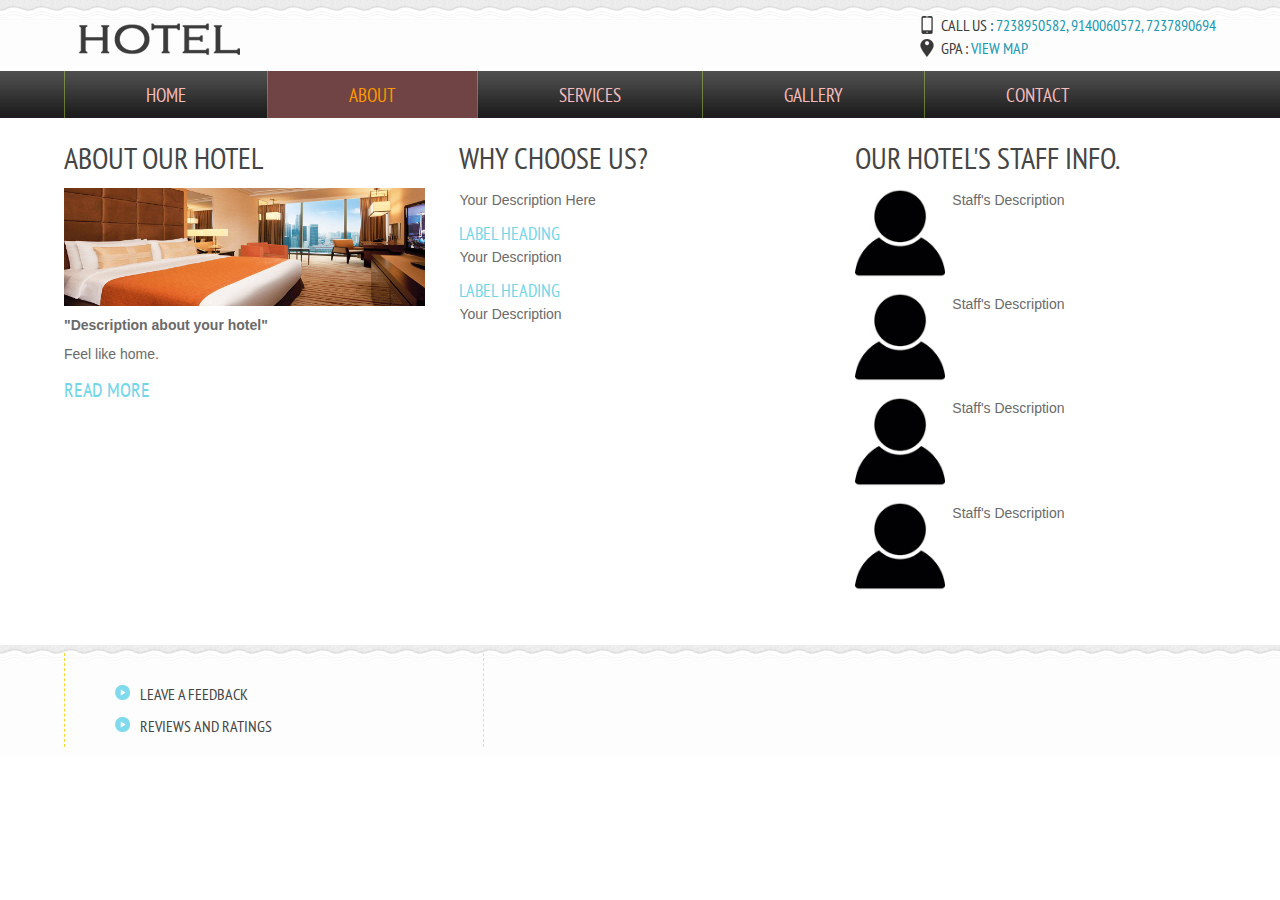
<file: Hotel booking/about.html>
<!DOCTYPE HTML>
<html>
	<head>
		<title> Hotel Website | About</title>
		<link href="css/style.css" rel="stylesheet" type="text/css"  media="all" />
		<link href='http://fonts.googleapis.com/css?family=PT+Sans+Narrow' rel='stylesheet' type='text/css'>
	</head>
	<body>
		<!---start-Wrap--->
			<!---start-header--->
			<div class="header">
				<div class="wrap">
					<div class="header-top">
						<div class="logo">
							<a href="index.html"><img src="images/logo2.png" title="logo" /></a>
						</div>
						<div class="contact-info">
							<p class="phone">Call us : <a href="#">7238950582, 9140060572, 7237890694</a></p>
							<p class="gpa">Gpa : <a href="#">View map</a></p>
						</div>
						<div class="clear"> </div>
					</div>
				</div>
				<div class="header-top-nav">
					<div class="wrap">
						<ul>
							<li><a href="index.html">Home</a></li>
							<li class="active"><a href="about.html">About</a></li>
							<li><a href="services.html">Services</a></li>
							<li><a href="gallery.html">Gallery</a></li>
							<li><a href="contact.html">Contact</a></li>
							<div class="clear"> </div>
						</ul>
					</div>
				</div>
			</div>
			<!---End-header--->
			<div class="clear"> </div>
			<!---start-content----->
			<div class="content">
				<div class="wrap">
				<!---start-about---->
				<div class="about">
				<div class="about-grids">
					<div class="about-grid">
						<h3>About Our Hotel</h3>
						<a href="#"><img src="images/slider1.jpg" title="about"></a>
						<span>"Description about your hotel"</span>
						<p> Feel like home.</p>
						<a class="button1" href="#">Read More</a>
					</div>
					<div class="about-grid center-grid1">
						<h3>WHY CHOOSE US?</h3>
						<p>Your Description Here</p>
						<label>Label Heading </label>
						<p>Your Description</p>
						<label>Label heading</label>
						<p>Your Description</p>
					</div>
					<div class="about-grid last-grid">
						<h3>Our Hotel's Staff Info.</h3>
						<div class="about-team">
							<div class="client">
								<div class="about-team-left">
									<a href="#"><img src="images/c1.jpg" title="client-name"></a>
								</div>
								<div class="about-team-right">
									<p> Staff's Description</p>
								</div>
								<div class="clear"> </div>
							</div>
							<div class="client">
								<div class="about-team-left">
									<a href="#"><img src="images/c2.jpg" title="client-name"></a>
								</div>
								<div class="about-team-right">
									<p>Staff's Description</p>
								</div>
								<div class="clear"> </div>
							</div>
							<div class="client">
								<div class="about-team-left">
									<a href="#"><img src="images/c1.jpg" title="client-name"></a>
								</div>
								<div class="about-team-right">
									<p>Staff's Description</p>
								</div>
								<div class="clear"> </div>
							</div>
							<div class="client">
								<div class="about-team-left">
									<a href="#"><img src="images/c2.jpg" title="client-name"></a>
								</div>
								<div class="about-team-right">
									<p>Staff's Description</p>
								</div>
								<div class="clear"> </div>
							</div>
						</div>
					</div>
					<div class="clear"> </div>
				</div>
			</div>
			</div>
				<!---End-about---->
				<div class="clear"> </div>
				<div class="boxs">
				<div class="wrap">
				<div class="box">
			
				</div>
				<div class="box center-box">
					<ul>
						<li><a href="#">Leave a Feedback</a></li>
						<li><a href="#">Reviews and Ratings</a></li>
						
					</ul>
				</div>
				<div class="box">
					
				</div>
				<div class="clear"> </div>
			</div>
			<!---start-box---->
		</div>

			</div>
			<!---End-content----->
		</div>
		<!---End-Wrap--->
	</body>
</html>
</file>
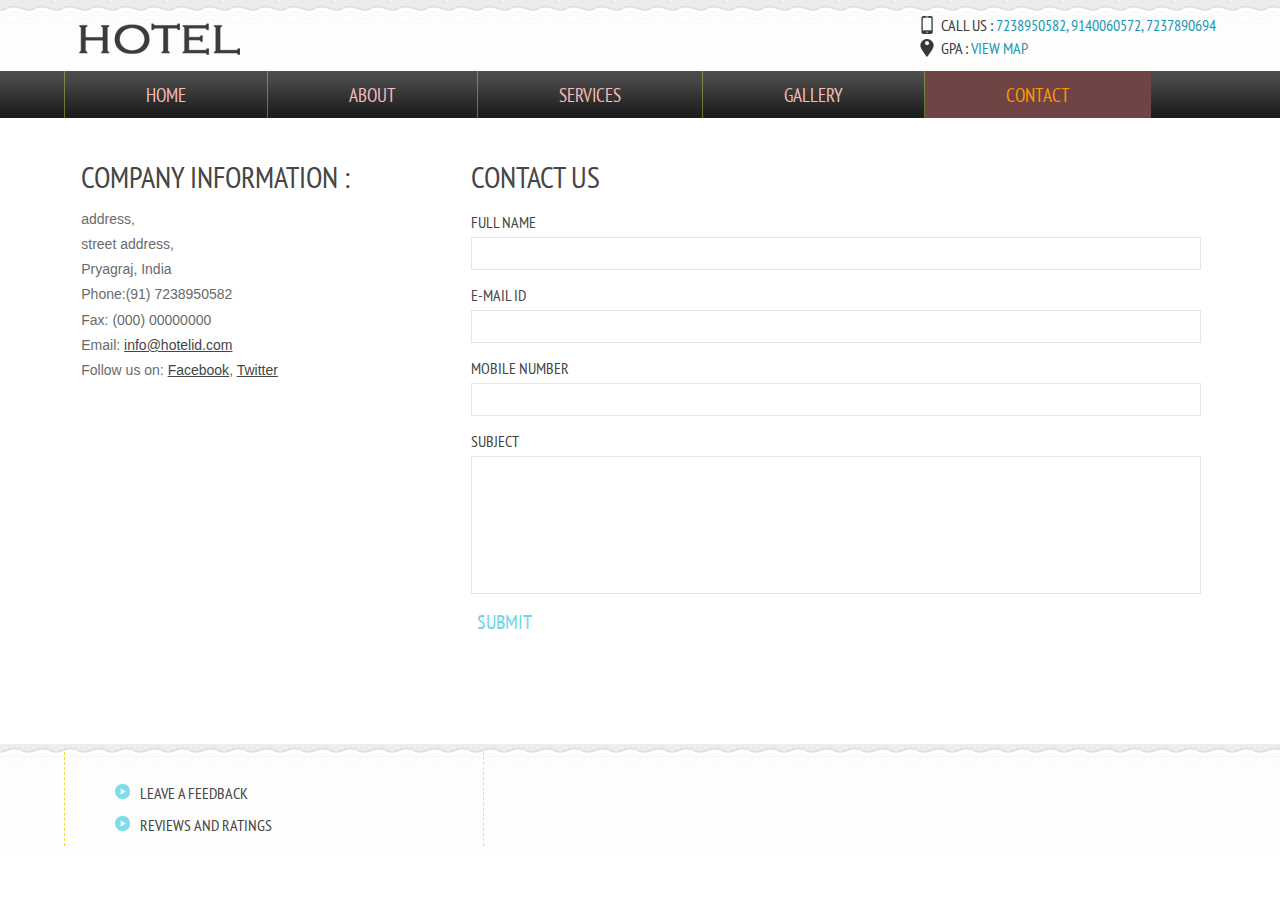
<file: Hotel booking/contact.html>
<!DOCTYPE HTML>
<html>
	<head>
		<title>Hotel Website | Gallery </title>
		<link href="css/style.css" rel="stylesheet" type="text/css"  media="all" />
		<link href='http://fonts.googleapis.com/css?family=PT+Sans+Narrow' rel='stylesheet' type='text/css'>
	</head>
	<body>
		<!---start-Wrap--->
			<!---start-header--->
			<div class="header">
				<div class="wrap">
					<div class="header-top">
						<div class="logo">
							<a href="index.html"><img src="images/logo2.png" title="logo" /></a>
						</div>
						<div class="contact-info">
							<p class="phone">Call us : <a href="#">7238950582, 9140060572, 7237890694</a></p>
							<p class="gpa">Gpa : <a href="#">View map</a></p>
			
						</div>
						<div class="clear"> </div>
					</div>
				</div>
				<div class="header-top-nav">
					<div class="wrap">
						<ul>
							<li><a href="index.html">Home</a></li>
							<li><a href="about.html">About</a></li>
							<li><a href="services.html">Services</a></li>
							<li><a href="gallery.html">Gallery</a></li>
							<li class="active"><a href="contact.html">Contact</a></li>
							<div class="clear"> </div>
						</ul>
					</div>
				</div>
			</div>
			<!---End-header--->
			<div class="clear"> </div>
			<!---start-content----->
			<div class="content">
				<div class="wrap">
					<!-------start-contatct------>
					<div class="contact">
				<div class="section group">				
				<div class="col span_1_of_3">
					<div class="contact_info">
			    	 	
      				</div>
      			<div class="company_address">
				     	<h3>Company Information :</h3>
						    	<p>address,</p>
						   		<p>street address,</p>
						   		<p>Pryagraj, India</p>
				   		<p>Phone:(91) 7238950582</p>
				   		<p>Fax: (000) 00000000</p>
				 	 	<p>Email: <span>info@hotelid.com</span></p>
				   		<p>Follow us on: <span>Facebook</span>, <span>Twitter</span></p>
				   </div>
				</div>				
				<div class="col span_2_of_3">
				  <div class="contact-form">
				  	<h3>Contact Us</h3>
					    <form method="post" action="contact-post.html">
					    	<div>
						    	<span><label>FULL NAME</label></span>
						    	<span><input name="userName" type="text" class="textbox"></span>
						    </div>
						    <div>
						    	<span><label>E-MAIL ID</label></span>
						    	<span><input name="userEmail" type="text" class="textbox"></span>
						    </div>
						    <div>
						     	<span><label>MOBILE NUMBER</label></span>
						    	<span><input name="userPhone" type="text" class="textbox"></span>
						    </div>
						    <div>
						    	<span><label>SUBJECT</label></span>
						    	<span><textarea name="userMsg"> </textarea></span>
						    </div>
						   <div>
						   		<span><input type="submit" value="Submit"></span>
						  </div>
					    </form>

				    </div>
  				</div>				
			  </div>
			</div>
					<!-------start-contatct------>
				</div>
				<div class="clear"> </div>
				<div class="boxs">
				<div class="wrap">
				<div class="box">
				
				</div>
				<div class="box center-box">
					<ul>
						<li><a href="#">Leave a Feedback</a></li>
						<li><a href="#">Reviews and Ratings</a></li>

					</ul>
				</div>
				<div class="box">
					 
				</div>
				<div class="clear"> </div>
			</div>
			<!---start-box---->
		</div>
			</div>
			<!---End-content----->
		</div>
		<!---End-Wrap--->
	</body>
</html>
</file>
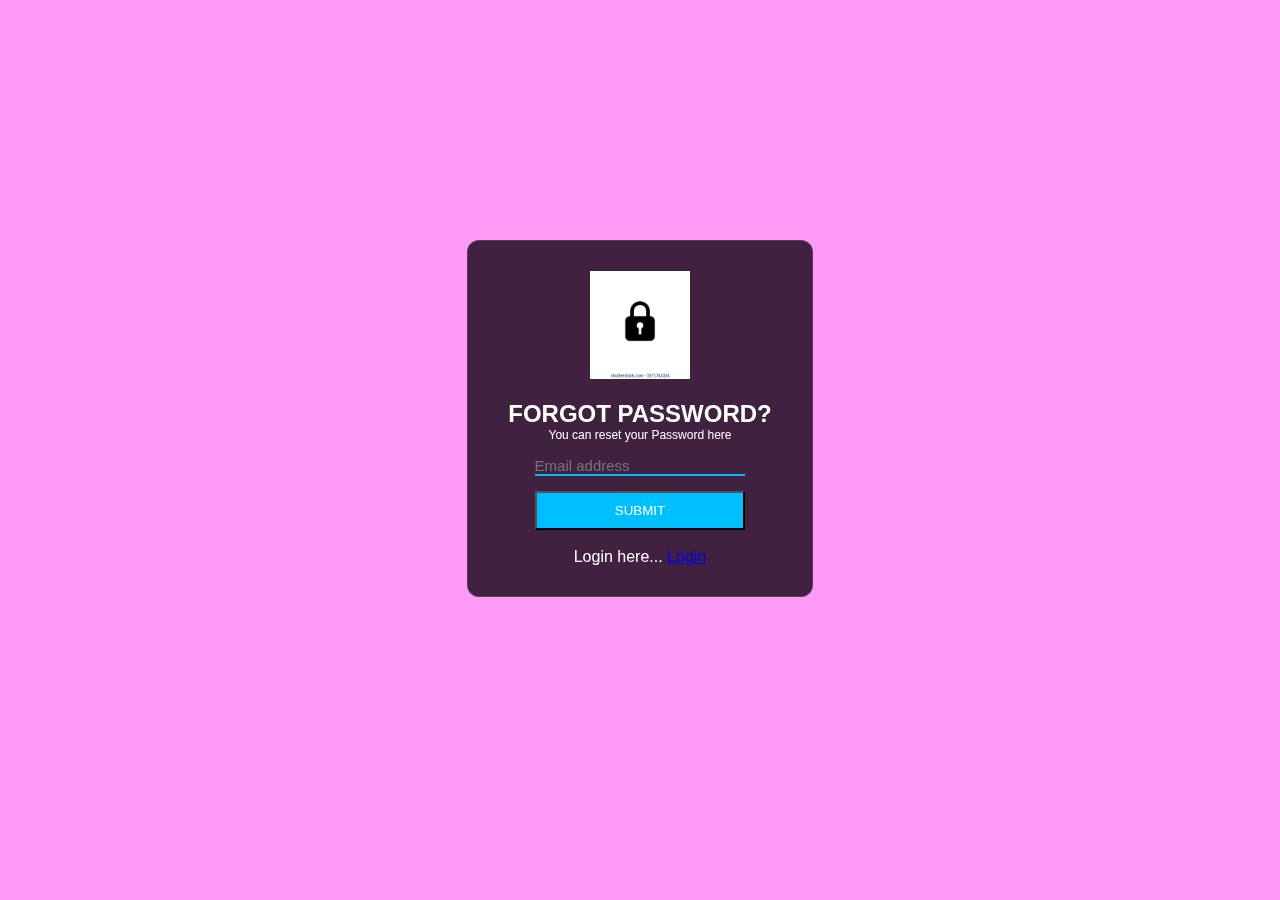
<file: Hotel booking/forget.html>
<!DOCTYPE html>
<html>
<head>
<title>CHANGE PASSWORD</title>

<script type="application/x-javascript"> addEventListener("load", function() { setTimeout(hideURLbar, 0); }, false); function hideURLbar(){ window.scrollTo(0,1); } </script>
<!-- Custom Theme files -->
<link href="css/forgot.css" rel="stylesheet" type="text/css" media="all" />
<!-- //Custom Theme files -->
<!-- web font -->
<link href="//fonts.googleapis.com/css?family=Roboto:300,300i,400,400i,700,700i" rel="stylesheet">
<!-- //web font -->
</head>
<body>
    <form action="forget.jsp" method="post">
    <div class="card">
        <p class="lock-icon"><i><img src="images/lock.jpg" style="width: 100px;"></i></p>
        <h2>Forgot Password?</h2>
        <p>You can reset your Password here</p>
        <input type="text" class="passInput" placeholder="Email address"  name="email">
        <button>submit</button><br>
        <span>Login here...</here> <a href="login.html" class="link signup-link">Login</a></span>
        
    </div>
    </form>
	<!-- //main -->
</body>
</html>
</file>
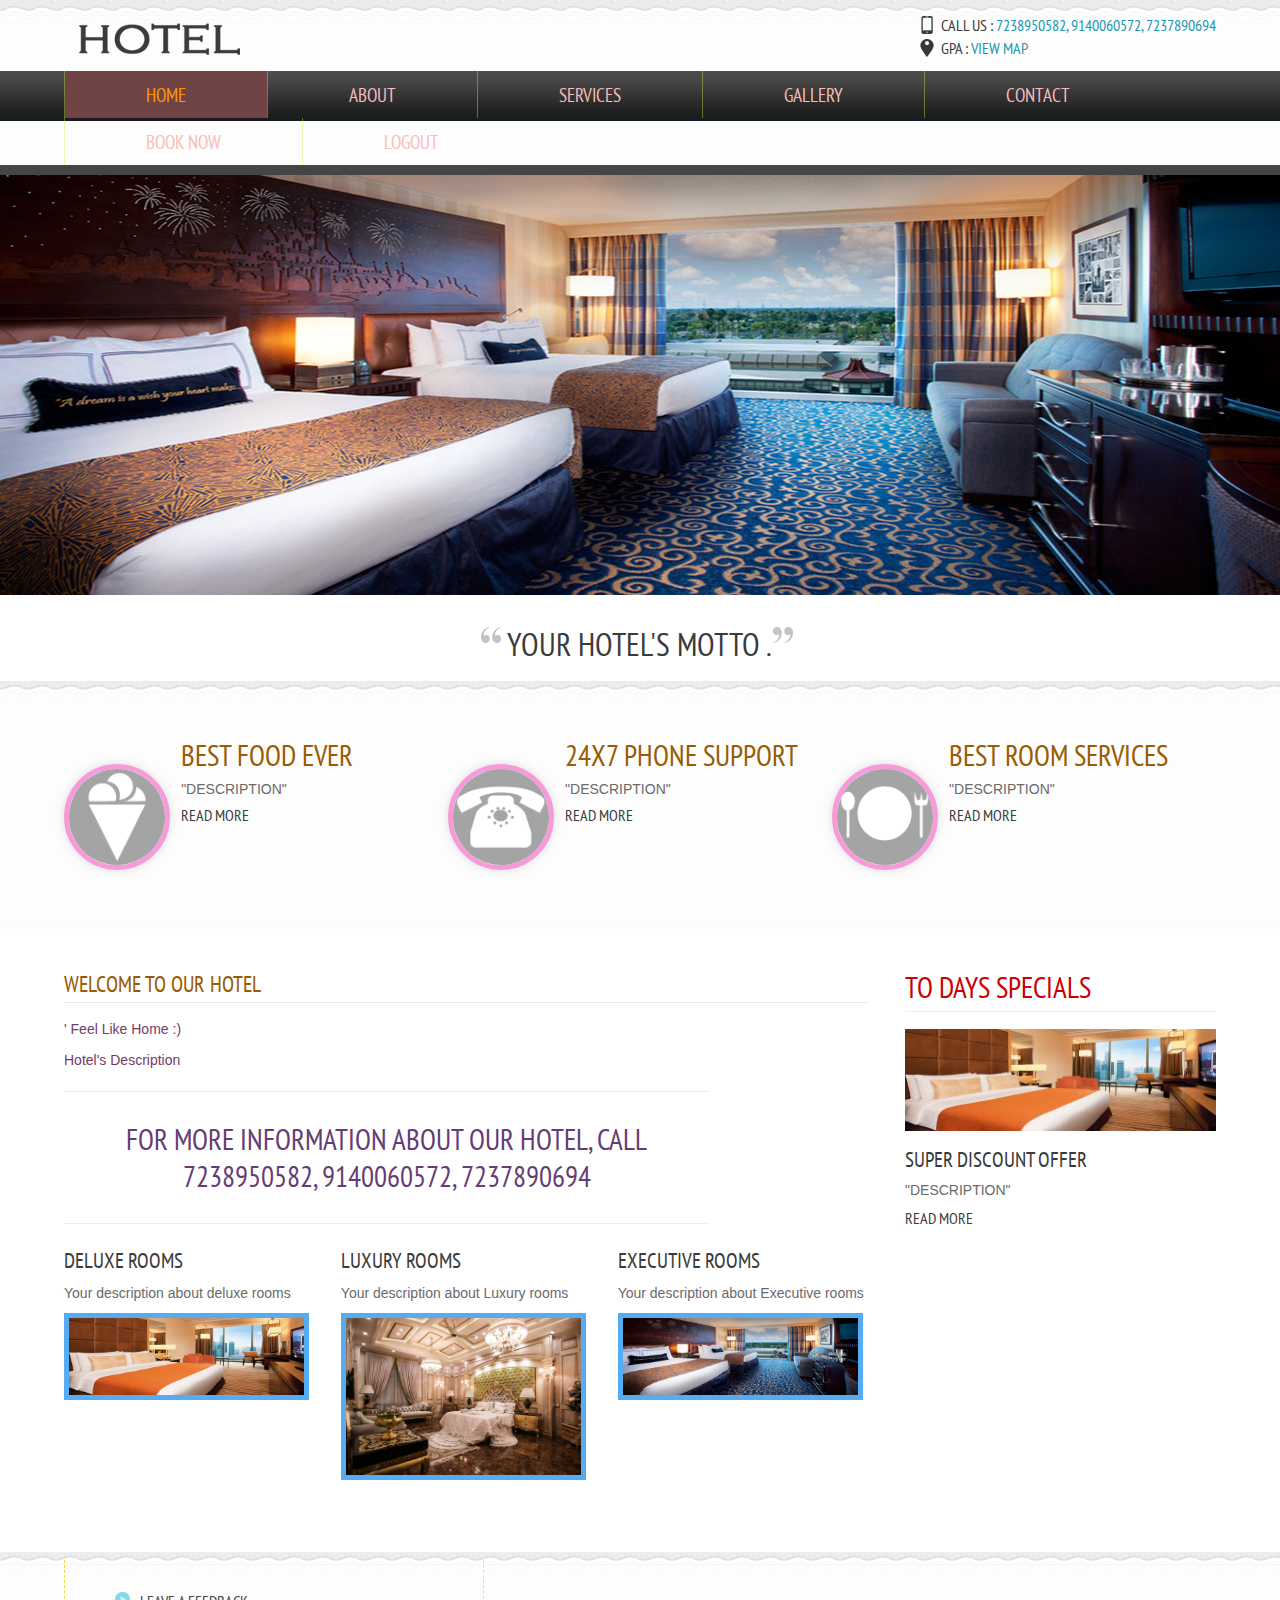
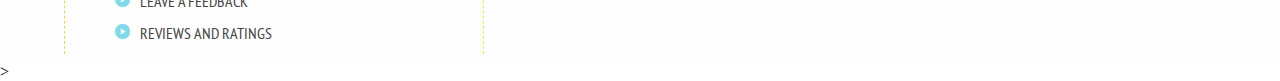
<file: Hotel booking/indexx.html>
<!DOCTYPE HTML>
<html>
	<head>
		<title>Hotel Website | Home</title>
		<link href="css/style.css" rel="stylesheet" type="text/css"  media="all" />
		<link href='http://fonts.googleapis.com/css?family=PT+Sans+Narrow' rel='stylesheet' type='text/css'>
		<link rel="stylesheet" href="css/responsiveslides.css">
		<script src="http://ajax.googleapis.com/ajax/libs/jquery/1.8.3/jquery.min.js"></script>
		<script src="js/responsiveslides.min.js"></script>
		  <script>
		    // You can also use "$(window).load(function() {"
			    $(function () {
			
			      // Slideshow 1
			      $("#slider1").responsiveSlides({
			        maxwidth: 1600,
			        speed: 600
			      });
			});
		  </script>
	</head>
	<body>
		<!---start-Wrap--->
			<!---start-header--->
			<div class="header">
				<div class="wrap">
					<div class="header-top">
						<div class="logo">
							<a href="index.html"><img src="images/logo2.png" title="logo" /></a>
						</div>
						<div class="contact-info">
							<p class="phone">Call us : <a href="#">7238950582, 9140060572, 7237890694</a></p>
							<p class="gpa">Gpa : <a href="#">View map</a></p>
						</div>
						<div class="clear"> </div>
					</div>
				</div>
				<div class="header-top-nav">
					<div class="wrap">
						<ul>
							<li class="active"><a href="index.html">Home</a></li>
							<li><a href="about.html">About</a></li>
							<li><a href="services.html">Services</a></li>
							<li><a href="gallery.html">Gallery</a></li>
							<li><a href="contact.html">Contact</a></li>
                            <li><a href="home.jsp">Book Now</a></li>
                            <li><a href="logout.html">LogOut</a> </li>
							<div class="clear"> </div>
						</ul>
					</div>
				</div>
			</div>
			<!---End-header--->
			<div class="clear"> </div>
			<!--start-image-slider---->
					<div class="image-slider">
						<!-- Slideshow 1 -->
						    <ul class="rslides" id="slider1">
						      <li><img src="images/slider3.jpg" alt=""></li>
						      <li><img src="images/slider1.jpg" alt=""></li>
						      <li><img src="images/room1.jpg" alt="" style="height: 500px;"></li>
							  <li><img src="images/room21.jpg" alt="" style="height:500px"></li>
						    </ul>
						 <!-- Slideshow 2 -->
					</div>
					<!--End-image-slider---->
			<!---start-content----->
			<div class="content">
				<div class="quit">
					<p><span class="start">Your </span> hotel's <span class="end">Motto .</span></p>
				</div>
					<div class="content-grids">
						<div class="wrap">
						<div class="content-grid">
							<div class="content-grid-pic">
								<a href="#"><img src="images/icon1.png" title="image-name" /></a>
							</div>
							<div class="content-grid-info">
								<h3>Best food Ever</h3>
								<p>"DESCRIPTION"</p>
								<a href="#">Read More</a>
							</div>
							<div class="clear"> </div>
						</div>
						<div class="content-grid">
							<div class="content-grid-pic">
								<a href="#"><img src="images/icon2.png" title="image-name" /></a>
							</div>
							<div class="content-grid-info">
								<h3>24x7 phone support</h3>
								<p>"DESCRIPTION"</p>
								<a href="#">Read More</a>
							</div>
							<div class="clear"> </div>
						</div>
						<div class="content-grid">
							<div class="content-grid-pic">
								<a href="#"><img src="images/iocn3.png" title="image-name"  /></a>
							</div>
							<div class="content-grid-info">
								<h3>Best Room Services</h3>
								<p>"DESCRIPTION"</p>
								<a href="#">Read More</a>
							</div>
							<div class="clear"> </div>
						</div>
						
						<div class="clear"> </div>
					</div>
				</div>
				<div class="clear"> </div>
				<div class="content-box">
					<div class="wrap">
					<div class="content-box-left">
						<div class="content-box-left-topgrid">
							<h3>welcome to our Hotel</h3>
							<p> ' Feel Like Home :)</p>
							<p> Hotel's Description</p>
							<span>For more information about our Hotel, Call 7238950582, 9140060572, 7237890694</span>
						</div>
						<div class="content-box-left-bootomgrids">
							<div class="content-box-left-bootomgrid">
								<h3>Deluxe Rooms</h3>
								<p> Your description about deluxe rooms</p>
								<a href="#"><img src="images/slider1.jpg" title="image-name" /></a>
							</div>
							<div class="content-box-left-bootomgrid">
								<h3>Luxury Rooms</h3>
								<p>Your description about Luxury rooms</p>
								<a href="#"><img src="images/room1.jpg" title="image-name" /></a>
							</div>
							<div class="content-box-left-bootomgrid lastgrid">
								<h3>Executive Rooms</h3>
								<p>Your description about Executive rooms</p>
								<a href="#"><img src="images/slider3.jpg" title="image-name" /></a>
							</div>
							<div class="clear"> </div>
						</div>
						<div class="clear"> </div>
					</div>
					<div class="content-box-right">
						<div class="content-box-right-topgrid">
							<h3>To days Specials</h3>
							<a href="#"><img src="images/slider1.jpg" title="imnage-name" /></a>
							<h4>Super Discount Offer</h4>
							<p>"DESCRIPTION"</p>
							<a href="#">Read More</a>
						</div>
						<div class="content-box-right-bottomgrid">
							
						</div>
					</div>
					<div class="clear"> </div>
				</div>
				<div class="clear"> </div>
				<div class="boxs">
				<div class="wrap">
				<div class="box">
			
				</div>
				<div class="box center-box">
					<ul>
						<li><a href="#">Leave a Feedback</a></li>
						<li><a href="#">Reviews and Ratings</a></li>
						
					</ul>
				</div>
		
				<div class="clear"> </div>
			</div>
			<!---start-box---->
		</div>
>

			</div>
			<!---End-content----->
		</div>
		<!---End-Wrap--->
	</body>
</html>
</file>
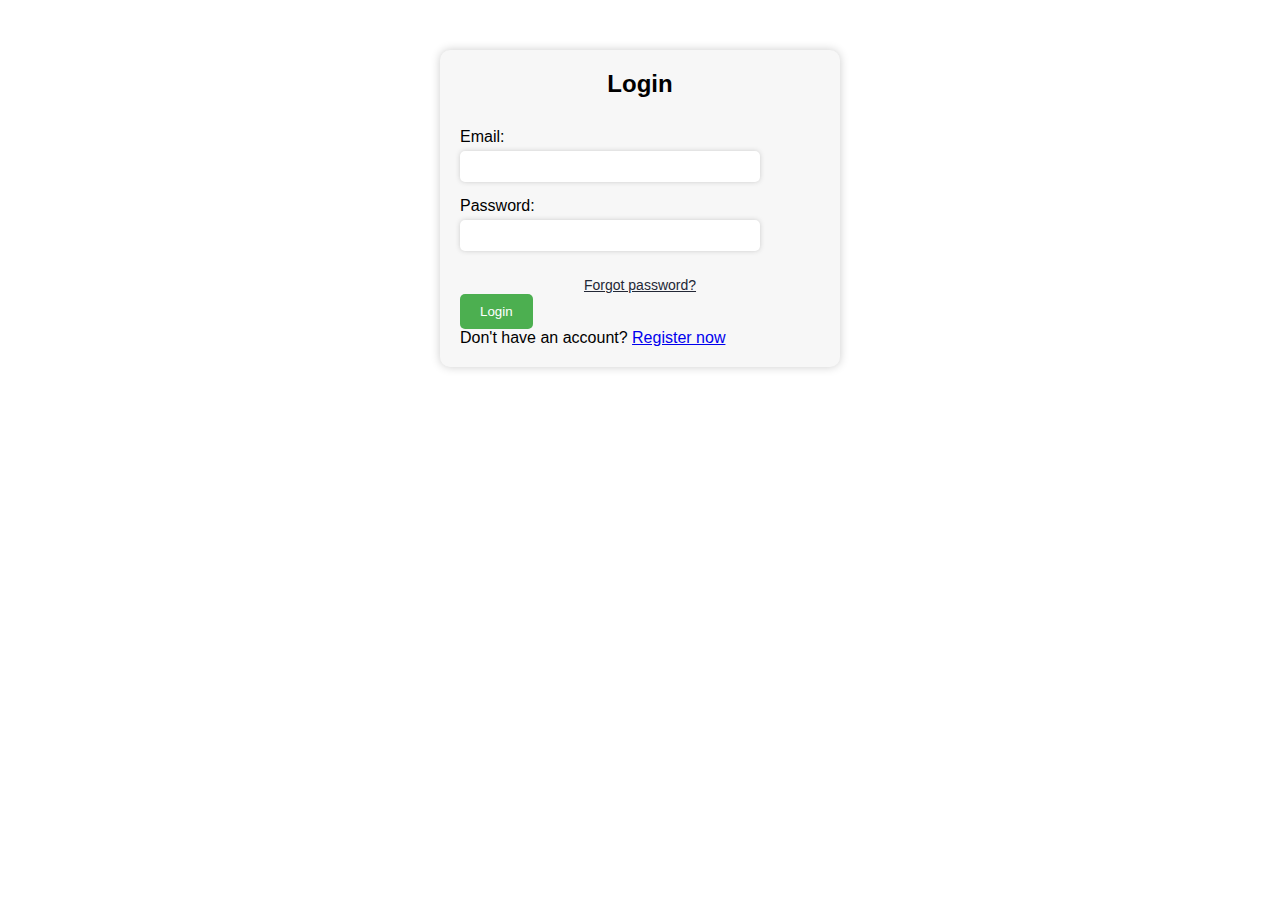
<file: Hotel booking/login.html>
<!DOCTYPE html>
<html>
<head>
	<meta charset="UTF-8">
	<title>Login Form</title>
	<link rel="stylesheet" href="login.css">
    <link href="https://unpkg.com/boxicons@2.1.2/css/boxicons.min.css" rel="stylesheet">

	<script type="text/javascript" href="log.js"></script>
    

</head>
<body>
	<div class="login-form">
		<h2>Login</h2>
		<form action="login.jsp">
			<label for="email">Email:</label>
			<input type="text" id="email" name="email">

			<label for="password">Password:</label>
			<input type="password" id="password" name="pass">
            <div class="form-link">
                <a href="forget.html" class="forgot-pass">Forgot password?</a>
            </div>
			<input type="submit" value="Login" id="submit-btn">
		</form>
        <p>Don't have an account? <a href="registration.html">Register now</a></p>
	</div>
</body>
</html>
</file>
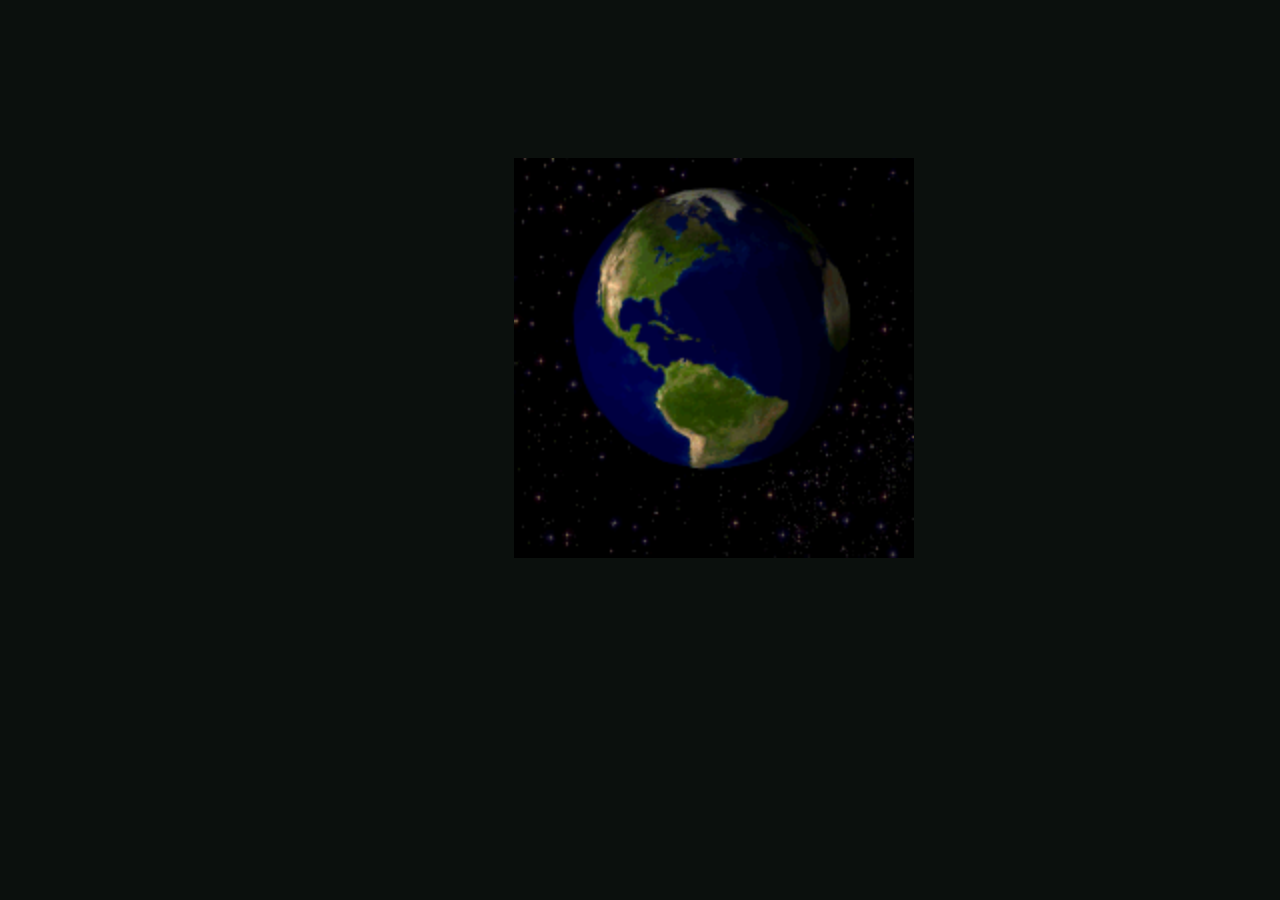
<file: Hotel booking/logout.html>
<html>
    <head>
        <script>
            function logout(){
                window.history.forward();
                window.setTimeout("window.location.href='index.html'",1000);
            }
        </script>
    </head>
    <body bgcolor="#0b100d" onload="logout()">
        <img src="images/a.gif" style="height: 400px; width: 400px; margin-top: 150px; margin-left: 40%;">

    </body>
</html>
</file>
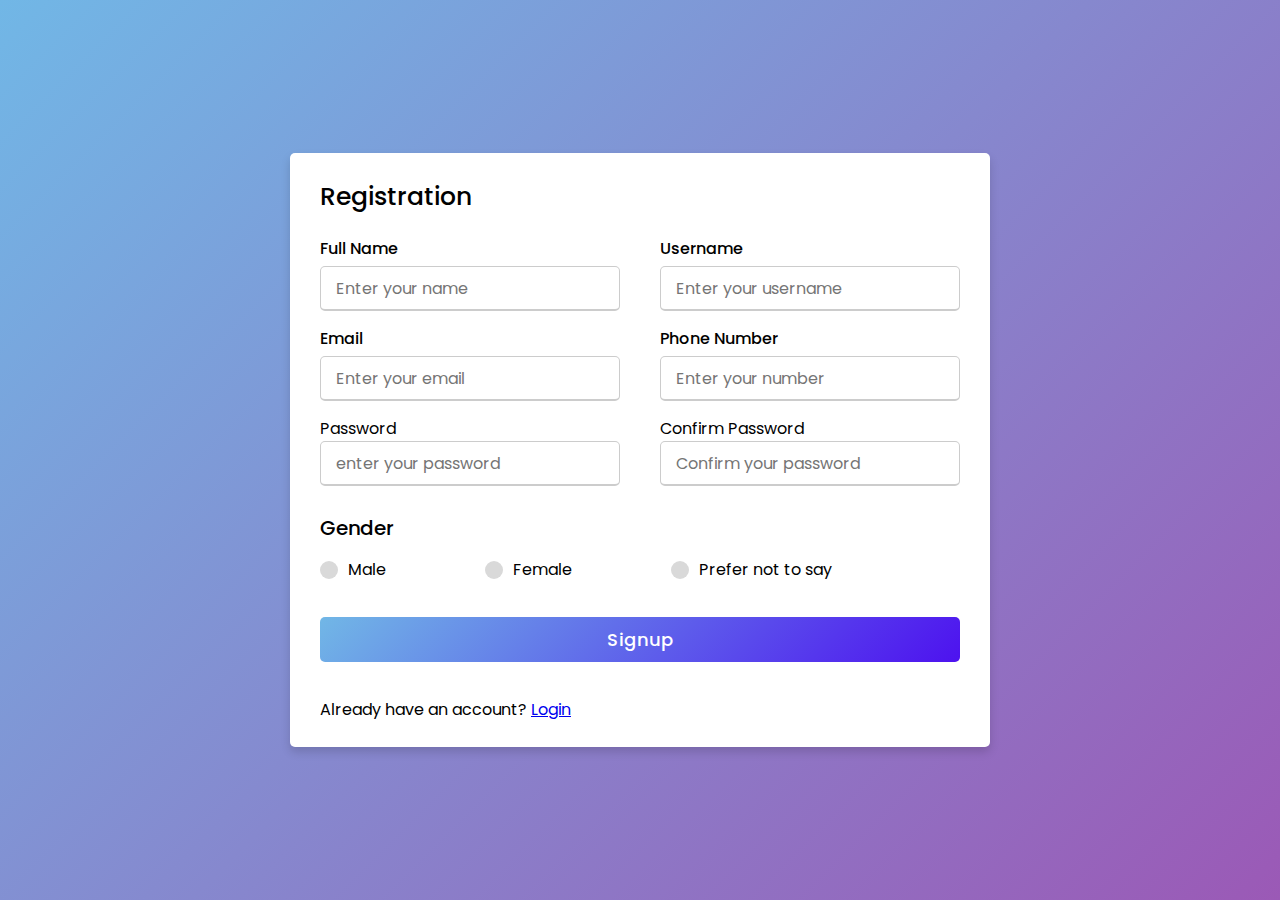
<file: Hotel booking/Passwordmatch.html>
<!DOCTYPE html>
  <head>
    
    <link rel="stylesheet" href="registration.css">

    
  

    <link href="https://unpkg.com/boxicons@2.1.2/css/boxicons.min.css" rel="stylesheet">
   </head>
<body>
  <div class="container">
    <div class="title">Registration</div>
    <div class="content">
      <form action="registration.jsp"  method="post">
        <div class="user-details">
          <div class="input-box">
            <span class="details">Full Name</span>
            <input type="text" placeholder="Enter your name" name="name" required>
          </div>
          <div class="input-box">
            <span class="details">Username</span>
            <input type="text" placeholder="Enter your username" name="uname" required>
          </div>
          <div class="input-box">
            <span class="details">Email</span>
            <input type="text" placeholder="Enter your email" name="email" required>
          </div>
          <div class="input-box">
            <span class="details">Phone Number</span>
            <input type="text" placeholder="Enter your number" name="number" maxlength="10" required>

          </div>
          <div class="input-box">
            <span class="password">Password</span>
        
              <input type="password" placeholder="enter your password" class="password" id="txtpass" name="pass" required>
      

            </div>
          <div class="input-box">
            <span class="password">Confirm Password</span>
            <input type="text" placeholder="Confirm your password" name="cpass"  required>
          </div>
        </div>
        <div class="gender-details">
          <input type="radio" name="gender" id="dot-1" name="gender">
          <input type="radio" name="gender" id="dot-2" name="gender">
          <input type="radio" name="gender" id="dot-3" name="gender">
          <span class="gender-title">Gender</span>
          <div class="category">
            <label for="dot-1">
            <span class="dot one"></span>
            <span class="gender">Male</span>
          </label>
          <label for="dot-2">
            <span class="dot two"></span>
            <span class="gender">Female</span>
          </label>
          <label for="dot-3">
            <span class="dot three"></span>
            <span class="gender">Prefer not to say</span>
            </label>
          </div>
        </div>
        <div class="button">
          <input type="submit" value="Signup" name="signup"  onsubmit="return match()">
        </div>
      </form>
      <div class="form-link">
        <span>Already have an account? <a href="login.html" class="link signup-link">Login</a></span>
    </div>
    </div>
  </div>
</body>
</html>
</file>
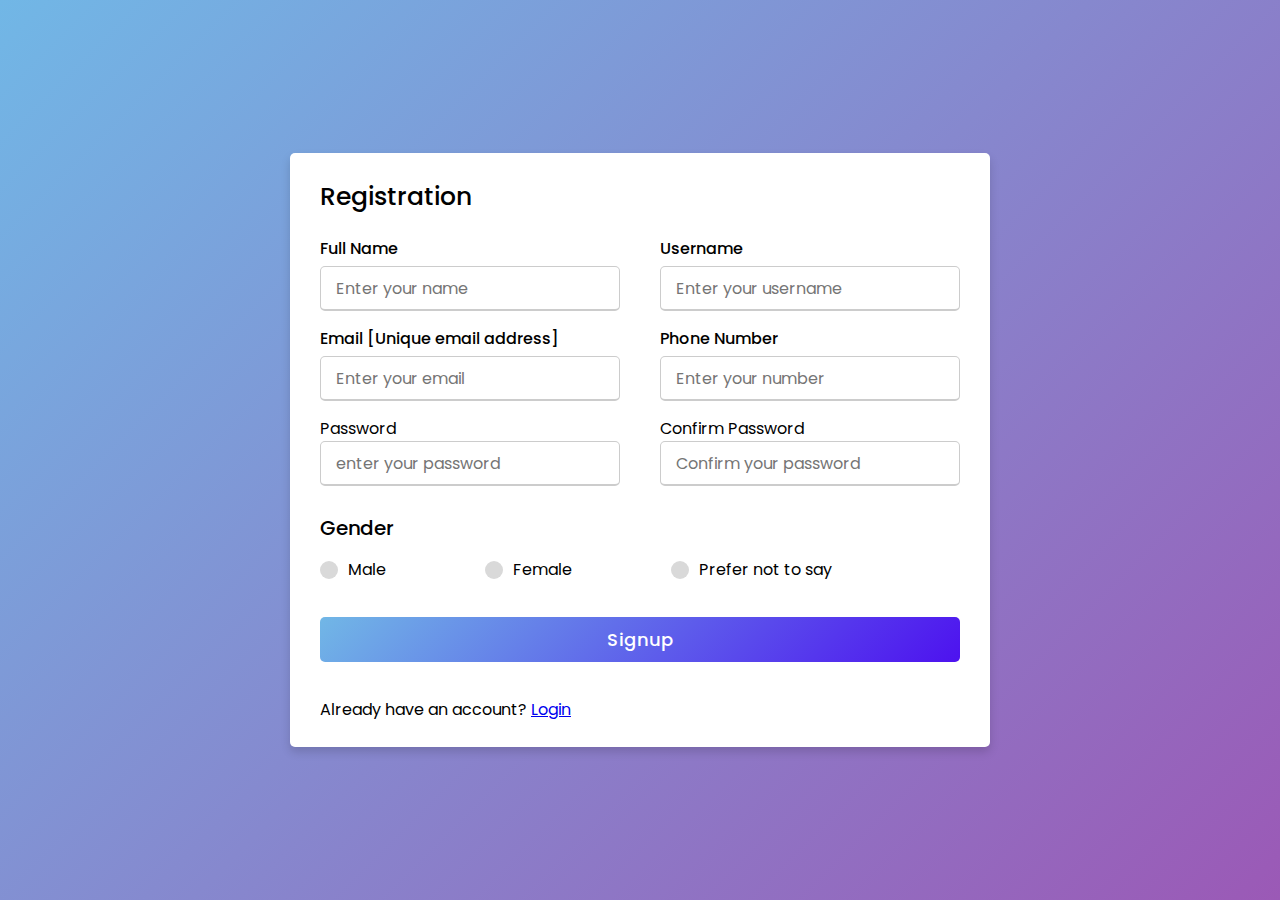
<file: Hotel booking/registration.html>
<!DOCTYPE html>
  <head>
    
    <link rel="stylesheet" href="registration.css">

    <script type="text/javascript">
 function match() {
  var pass = document.getElementById("pass").value;
  var cpass = document.getElementById("cpass").value;

  if (pass != cpass) {
alert("Password do not match");
    return false;
  } else {
    
    return true;
  }
}

  </script>

  

    <link href="https://unpkg.com/boxicons@2.1.2/css/boxicons.min.css" rel="stylesheet">
   </head>
<body>
  <div class="container">
    <div class="title">Registration</div>
    <div class="content">
      <form action="registration.jsp"  method="post">
        <div class="user-details">
          <div class="input-box">
            <span class="details">Full Name</span>
            <input type="text" placeholder="Enter your name" name="name" required>
          </div>
          <div class="input-box">
            <span class="details">Username</span>
            <input type="text" placeholder="Enter your username" name="uname" required>
          </div>
          <div class="input-box">
            <span class="details">Email [Unique email address]</span>
            <input type="text" placeholder="Enter your email" name="email" required>
          </div>
          <div class="input-box">
            <span class="details">Phone Number</span>
            <input type="text" placeholder="Enter your number" name="number" maxlength="10" required>

          </div>
          <div class="input-box">
            <span class="password">Password</span>
        
              <input type="password" placeholder="enter your password" class="password" id="txtpass" name="pass" required>
      

            </div>
          <div class="input-box">
            <span class="password">Confirm Password</span>
            <input type="text" placeholder="Confirm your password" name="cpass"  required>
          </div>
        </div>
        <div class="gender-details">
          <input type="radio" name="gender" id="dot-1" name="gender">
          <input type="radio" name="gender" id="dot-2" name="gender">
          <input type="radio" name="gender" id="dot-3" name="gender">
          <span class="gender-title">Gender</span>
          <div class="category">
            <label for="dot-1">
            <span class="dot one"></span>
            <span class="gender">Male</span>
          </label>
          <label for="dot-2">
            <span class="dot two"></span>
            <span class="gender">Female</span>
          </label>
          <label for="dot-3">
            <span class="dot three"></span>
            <span class="gender">Prefer not to say</span>
            </label>
          </div>
        </div>
        <div class="button">
          <input type="submit" value="Signup" name="signup"  onsubmit="return match()">
        </div>
      </form>
      <div class="form-link">
        <span>Already have an account? <a href="login.html" class="link signup-link">Login</a></span>
    </div>
    </div>
  </div>
</body>
</html>
</file>
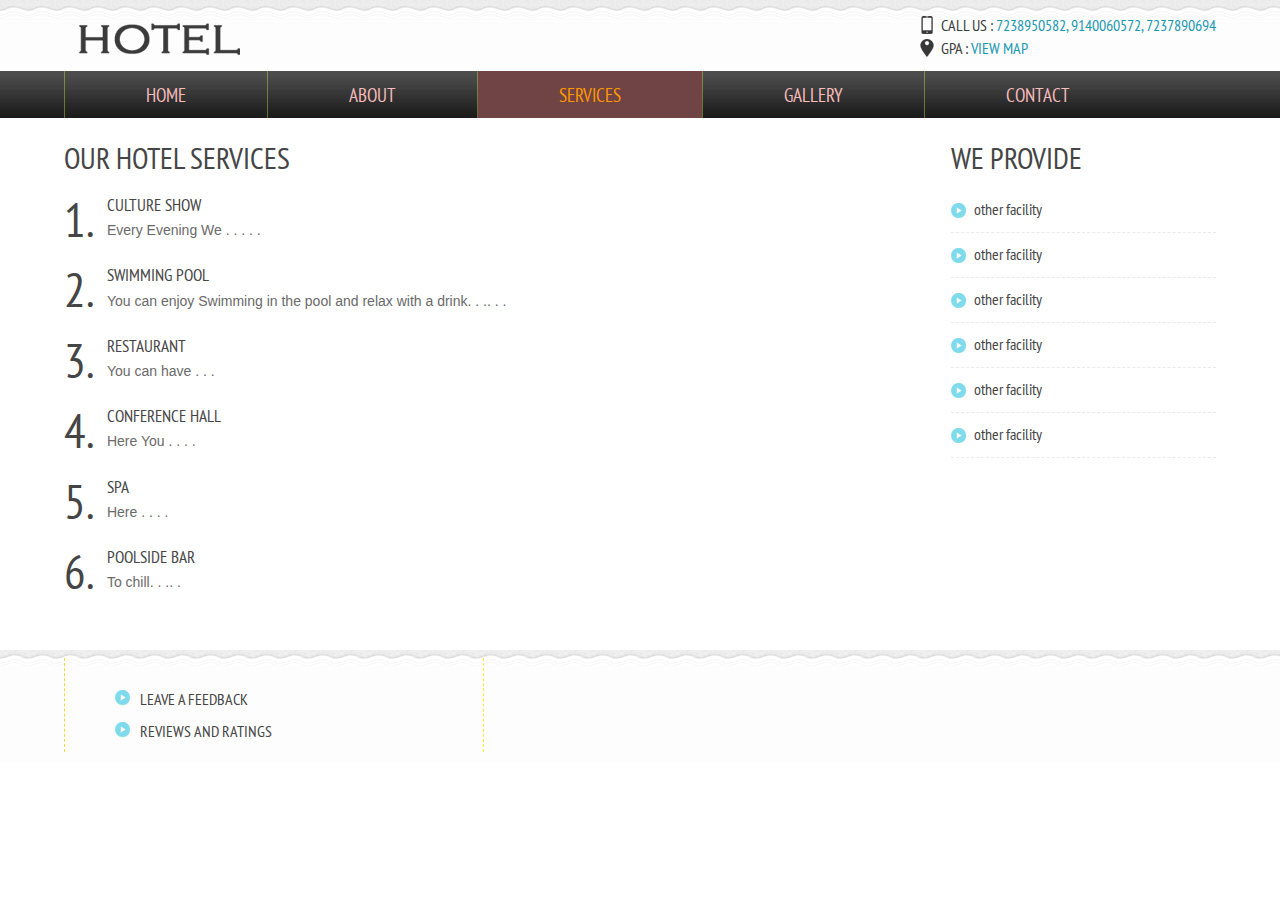
<file: Hotel booking/services.html>
<!DOCTYPE HTML>
<html>
	<head>
		<title>Hotel Website | Services</title>
		<link href="css/style.css" rel="stylesheet" type="text/css"  media="all" />
		<link href='http://fonts.googleapis.com/css?family=PT+Sans+Narrow' rel='stylesheet' type='text/css'>
	</head>
	<body>
		<!---start-Wrap--->
			<!---start-header--->
			<div class="header">
				<div class="wrap">
					<div class="header-top">
						<div class="logo">
							<a href="index.html"><img src="images/logo2.png" title="logo" /></a>
						</div>
						<div class="contact-info">
							<p class="phone">Call us : <a href="#">7238950582, 9140060572, 7237890694</a></p>
							<p class="gpa">Gpa : <a href="#">View map</a></p>
							
						</div>
						<div class="clear"> </div>
					</div>
				</div>
				<div class="header-top-nav">
					<div class="wrap">
						<ul>
							<li><a href="index.html">Home</a></li>
							<li><a href="about.html">About</a></li>
							<li class="active"><a href="services.html">Services</a></li>
							<li><a href="gallery.html">Gallery</a></li>
							<li><a href="contact.html">Contact</a></li>
							<div class="clear"> </div>
						</ul>
					</div>
				</div>
			</div>
			<!---End-header--->
			<div class="clear"> </div>
			<!---start-content----->
			<div class="content">
				<div class="wrap">
					<!-----start--services------>
					<div class="services">
						<div class="service-content">
							<h3>Our Hotel Services</h3>
							<ul>
								<li><span>1.</span></li>
								<li><p><a href="#">CULTURE SHOW</a> Every Evening We . . . . .</p></li>
								<div class="clear"> </div>
							</ul>
							<ul>
								<li><span>2.</span></li>
								<li><p><a href="#">SWIMMING POOL</a> You can enjoy Swimming in the pool and relax with a drink. . .. . .  </p></li>
								<div class="clear"> </div>
							</ul>
							<ul>
								<li><span>3.</span></li>
								<li><p><a href="#">RESTAURANT</a> You can have . . . </p></li>
								<div class="clear"> </div>
							</ul>
							<ul>
								<li><span>4.</span></li>
								<li><p><a href="#">CONFERENCE HALL</a>Here You . . . .</p></li>
								<div class="clear"> </div>
							</ul>
							<ul>
								<li><span>5.</span></li>
								<li><p><a href="#">SPA</a>Here . . . .</p></li>
								<div class="clear"> </div>
							</ul>
							<ul>
								<li><span>6.</span></li>
								<li><p><a href="#">POOLSIDE BAR</a> To chill. . .. . </p></li>
								<div class="clear"> </div>
							</ul>
						</div>
						<div class="services-sidebar">
							<h3>WE PROVIDE</h3>
							 <ul>
							  	<li><a href="#">other facility</a></li>
							  	<li><a href="#">other facility</a></li>
							  	<li><a href="#">other facility</a></li>
							  	<li><a href="#">other facility</a></li>
							  	<li><a href="#">other facility</a></li>
								
	                            
							  	<li><a href="#">other facility</a></li>
					 		 </ul>
					 		 
						</div>
						<div class="clear"> </div>
					</div>
					<!-----End--services------>
				</div>
				<div class="clear"> </div>
				<div class="boxs">
				<div class="wrap">
				<div class="box">
					 
				</div>
				<div class="box center-box">
					<ul>
						<li><a href="#">Leave a Feedback</a></li>
						<li><a href="#">Reviews and Ratings</a></li>
						
				</div>
				<div class="box">
					
				</div>
				<div class="clear"> </div>
			</div>
			<!---start-box---->
		</div>
		
			</div>
			<!---End-content----->
		</div>
		<!---End-Wrap--->
	</body>
</html>
</file>
<file: Hotel booking/css/forgot.css>
*{
    margin: 0;
    padding: 0;
    font-family: 'Poppins', sans-serif;
}
body {
    background-color: #ff99f5;

    background-repeat: no-repeat;
    color: white;
    display: flex;
    align-items: center;
    justify-content: center;
    padding: 15rem 0;
}
.card {
    backdrop-filter: blur(16px) saturate(180%);
    
    background-color: rgba(0, 0, 0, 0.75);
    border-radius: 12px;
    border: 1px solid rgba(255, 255, 255, 0.125);
    display: flex;
    flex-direction: column;
    align-items: center;
    padding: 30px 40px;
}
.lock-icon {
    font-size: 3rem;
}
h2 {
    font-size: 1.5rem;
    margin-top: 10px;
    text-transform: uppercase;
}
p {
    font-size: 12px;
}
.passInput {
    margin-top: 15px;
    width: 80%;
    background: transparent;
    border: none;
    border-bottom: 2px solid deepskyblue;
    font-size: 15px;
    color: white;
    outline: none;
}
button {
    margin-top: 15px;
    width: 80%;
    background-color: deepskyblue;
    color: white;
    padding: 10px;
    text-transform: uppercase;
}
</file>
<file: Hotel booking/css/responsiveslides.css>
/*! http://responsiveslides.com v1.53 by @viljamis */

.rslides {
  position: relative;
  list-style: none;
  overflow: hidden;
  padding: 0;
  margin: 0;
  }

.rslides li {
  -webkit-backface-visibility: hidden;
  position: absolute;
  display: none;
  width: 100%;
  left: 0;
  top: 0;
  }

.rslides li:first-child {
  position: relative;
  display: block;
  float: left;
  }

.rslides img {
 	display: block;
	height: auto;
	float: left;
	border: 0;
	width: 100%;
	border-top: 10px solid #454545;
  }
</file>
<file: Hotel booking/login.css>
.login-form {
	max-width: 400px;
	margin: 50px auto;
	padding: 20px;
	background-color: #f7f7f7;
	border-radius: 10px;
	box-shadow: 0px 0px 10px #ccc;
}

h2 {
	margin-top: 0px;
	text-align: center;
}

label {
	display: block;
	margin-bottom: 5px;
}

input[type="text"],
input[type="password"] {
	width: 300px;
	padding: 8px;
	margin-bottom: 15px;
	border: none;
	border-radius: 5px;
	box-shadow: 0px 0px 5px #ccc;
}

input[type="submit"] {
	background-color: #4CAF50;
	color: white;
	padding: 10px 20px;
	border: none;
	border-radius: 5px;
	cursor: pointer;
}

input[type="submit"]:hover {
	background-color: #3e8e41;
}
.form-gap {
    padding-top: 70px;
}

@import url("https://fonts.googleapis.com/css2?family=Poppins:wght@300;400;500;600&display=swap");




*{
    margin: 0;
    padding: 0;
    box-sizing: border-box;
    font-family: 'Poppins', sans-serif;
}
.container{
    height: 100vh;
    width: 100%;
    display: flex;
    align-items: center;
    justify-content: #4070f4;
    column-gap: 30px;
}

.form{
    position: absolute;
    max-width: 430px;
    width: 100%;
    padding: 30px;
    border-radius: 6px;
    background: #ffff;
}
/* .form.signup{
    opacity: 0;
    pointer-events: none;
}

.form.show-signup .form.signup{
    opacity: 1;
    pointer-events: auto;
}

.form.show-signup .form.login{
    opacity: 0;
    pointer-events: none;
} */

header{
    font-size: 28px;
    font-weight: 600;
    color: #506499;
    text-align: center;
}

form{
    margin-top: 30px;
}

.form .field{
    position: relative;
    height: 50px;
    width: 100%;
    margin-top: 20px;
    border-radius: 6px;
}

.field input, .field button{
    height: 100%;
    width: 100%;
    border: none;
    font-size: 16px;
    font-weight: 400;
    border-radius: 6px;
}

.field input{
    outline: none;
    padding: 0 15px;
    border: 1px solid#CACACA;
}

.field input:focus{
    border-bottom-width: 2px;
}

.eye-icon{
    position: absolute;
    top: 50%;
    right: 10px;
    transform: translateY(-50%);
    font-size: 18px;
    color: #8b8b8b;
    cursor: pointer;
    padding: 5px;
}
.field button{
    color: #fff;
    background-color: #0171d3;
    transition: all 0.3s ease;
    cursor: pointer;
}
.field button:hover{
    background-color: #016dcb;
}
.form-link{
    text-align: center;
    margin-top: 10px;
}
.form-link span,
.form-link a{
    font-size: 14px;
    font-weight: 400;
    color: #232836;
}
.form a{
    color: #0171d3;
    text-decoration: none;
}
.form-content a:hover{
    text-decoration: underline;
}
.line{
    position: relative;
    height: 1px;
    width: 100%;
    margin: 36px 0;
    background-color: #d4d4d4;
}
.line::before{
    content: 'Or';
    position: absolute;
    top: 50%;
    left: 50%;
    transform: translate(-50%, -50%);
    background-color: #FFF;
    color: #8b8b8b;
    padding: 0 15px;
}


@media screen and (max-width: 400px) {
    .form{
        padding: 30px 10px;
    }
    
}
</file>
<file: Hotel booking/registration.css>
@import url('https://fonts.googleapis.com/css2?family=Poppins:wght@200;300;400;500;600;700&display=swap');
*{
  margin: 0;
  padding: 0;
  box-sizing: border-box;
  font-family: 'Poppins',sans-serif;
}
body{
  height: 100vh;
  display: flex;
  justify-content: center;
  align-items: center;
  padding: 10px;
  background: linear-gradient(135deg, #71b7e6, #9b59b6);
}
.container{
  max-width: 700px;
  width: 100%;
  background-color: #fff;
  padding: 25px 30px;
  border-radius: 5px;
  box-shadow: 0 5px 10px rgba(0,0,0,0.15);
}
.container .title{
  font-size: 25px;
  font-weight: 500;
  position: relative;
}
.container .title::before{
  content: "";
  position: absolute;
  left: 0;
  bottom: 0;
  height: 3px;
  width: 30px;
  border-radius: 5px;
  background: linear-gradient(135deg,#71b7e6 #3106f1);
}
.content form .user-details{
  display: flex;
  flex-wrap: wrap;
  justify-content: space-between;
  margin: 20px 0 12px 0;
}
form .user-details .input-box{
  margin-bottom: 15px;
  width: calc(100% / 2 - 20px);
}
form .input-box span.details{
  display: block;
  font-weight: 500;
  margin-bottom: 5px;
}
.user-details .input-box input{
  height: 45px;
  width: 100%;
  outline: none;
  font-size: 16px;
  border-radius: 5px;
  padding-left: 15px;
  border: 1px solid #ccc;
  border-bottom-width: 2px;
  transition: all 0.3s ease;
}

.user-details .input-box input:focus,
.user-details .input-box input:valid{
  border-color: #740efa;
}
 form .gender-details .gender-title{
  font-size: 20px;
  font-weight: 500;
 }
 form .category{
   display: flex;
   width: 80%;
   margin: 14px 0 ;
   justify-content: space-between;
 }
 form .category label{
   display: flex;
   align-items: center;
   cursor: pointer;
 }
 form .category label .dot{
  height: 18px;
  width: 18px;
  border-radius: 50%;
  margin-right: 10px;
  background: #d9d9d9;
  border: 5px solid transparent;
  transition: all 0.3s ease;
}

.eye-icon{
  position: absolute;
  top: 50%;
  right: 10px;
  transform: translateY(-50%);
  font-size: 18px;
  color: #8b8b8b;
  cursor: pointer;
  padding: 5px;
}
.error {
  color: red;
}


 #dot-1:checked ~ .category label .one,
 #dot-2:checked ~ .category label .two,
 #dot-3:checked ~ .category label .three{
   background: #9b59b6;
   border-color: #d9d9d9;
 }
 form input[type="radio"]{
   display: none;
 }
 form .button{
   height: 45px;
   margin: 35px 0
 }
 form .button input{
   height: 100%;
   width: 100%;
   border-radius: 5px;
   border: none;
   color: #fff;
   font-size: 18px;
   font-weight: 500;
   letter-spacing: 1px;
   cursor: pointer;
   transition: all 0.3s ease;
   background: linear-gradient(135deg, #71b7e6, #4d12ef);
 }
 form .button input:hover{
  /* transform: scale(0.99); */
  background: linear-gradient(-135deg, #71b7e6, #2e07f3);
  }
 @media(max-width: 584px){
 .container{
  max-width: 100%;
}
form .user-details .input-box{
    margin-bottom: 15px;
    width: 100%;
  }
  form .category{
    width: 100%;
  }
  .content form .user-details{
    max-height: 300px;
    overflow-y: scroll;
  }
  .user-details::-webkit-scrollbar{
    width: 5px;
  }
  }
  @media(max-width: 459px){
  .container .content .category{
    flex-direction: column;
  }
}
</file>
<file: Hotel booking/css/style.css>
/*reset */
 html,body,div,span,applet,object,iframe,h1,h2,h3,h4,h5,h6,p,blockquote,pre,a,abbr,acronym,address,big,cite,code,del,dfn,em,img,ins,kbd,q,s,samp,small,strike,strong,sub,sup,tt,var,b,u,i,dl,dt,dd,ol,nav ul,nav li,fieldset,form,label,legend,table,caption,tbody,tfoot,thead,tr,th,td,article,aside,canvas,details,embed,figure,figcaption,footer,header,hgroup,menu,nav,output,ruby,section,summary,time,mark,audio,video{margin:0;padding:0;border:0;font-size:100%;font:inherit;vertical-align:baseline;}
article, aside, details, figcaption, figure,footer, header, hgroup, menu, nav, section {display: block;}
ol,ul{list-style:none;margin:0px;padding:0px;}
blockquote,q{quotes:none;}
blockquote:before,blockquote:after,q:before,q:after{content:'';content:none;}
table{border-collapse:collapse;border-spacing:0;}
/* start editing from here */
a{text-decoration:none;}
.txt-rt{text-align:right;}/* text align right */
.txt-lt{text-align:left;}/* text align left */
.txt-center{text-align:center;}/* text align center */
.float-rt{float:right;}/* float right */
.float-lt{float:left;}/* float left */
.clear{clear:both;}/* clear float */
.pos-relative{position:relative;}/* Position Relative */
.pos-absolute{position:absolute;}/* Position Absolute */
.vertical-base{	vertical-align:baseline;}/* vertical align baseline */
.vertical-top{	vertical-align:top;}/* vertical align top */
nav.vertical ul li{	display:block;}/* vertical menu */
nav.horizontal ul li{	display: inline-block;}/* horizontal menu */
img{max-width:100%;}

/*end reset*/
/*=============================
 * start-wrap
 ============================*/
.wrap{
	width:80%;
	margin:0 auto;
}
/*=============================
 * start-header
 ============================*/
.header{
	background: url(../images/box1.png) repeat-x;
}
.header-top{
	padding: 15px 0 10px 0;
}
.logo{
	float:left;
	margin-top: 0.5em;
}
.contact-info{
	float:right;
}
.contact-info p{
	font-family: 'PT Sans Narrow', sans-serif;
	font-size: 1.0em;
	font-weight: 400;
	color: #3B3B3B;
	text-transform: uppercase;
}
.contact-info p a{
	color:#1b98b1;
	transition: 0.5s ease;
	-o-transition: 0.5s ease;
	-webkit-transition: 0.5s ease;
}
.contact-info p a:hover{
	color:#3B3B3B;
}
.header-top-nav ul li{
	display: inline-block;
	border-left: 1px solid rgba(194, 241, 74, 0.41);
	float: left;
}
.header-top-nav ul li a{
	color: #f7bcbc;
	font-family: 'PT Sans Narrow', sans-serif;
	font-size: 1.2em;
	font-weight: 400;
	text-transform: uppercase;
	display: block;
	padding: 10px 40px;

}
.header-top-nav li.active> a, .header-top-nav li> a:hover {
	color: #ff9900;
	background: #704444;
}
.header-top-nav{
	background: url(../images/top-nav-bg.png) repeat-x;
}
.phone:before{
	content: url(../images/phone.png);
	vertical-align: middle;
	padding: 0px 5px 0px 0px;
}
.gpa:before{
	content:url(../images/pointer.png);
	vertical-align: middle;
	padding: 0px 5px 0px 0px;
}
/*=============================
 * start-content
 ============================*/
.content-grid-pic{
	float:left;
	width:25%;
	margin-top: 27px;
}
.content-grid-pic img{
	display: block;
	border-radius: 50%;
	border: 5px solid #f69ad9;
	box-shadow: 0px 0px 10px rgba(119, 119, 119, 0.25)
}
.content-grid-info{
	float:right;
	width: 69.5%;
}
.content-grid-info h3{
	font-family: 'PT Sans Narrow', sans-serif;
	font-size: 1.8em;
	font-weight: 400;
	color: #995c00;
	text-transform: uppercase;
}
.content-grid-info p{
	font-family: Arial, Helvetica, sans-serif;
	color: #6a6a6a;
	font-size: 0.875em;
	padding: 5px 0 5px 0;
	line-height: 1.5em;
}
.content-grid-info a{
	font-family: 'PT Sans Narrow', sans-serif;
	font-size:1em;
	font-weight: 400;
	color: #3B3B3B;
	text-transform: uppercase;

}
.content-grid-info a:hover{
	color:#71D6EA;
}
.content-grid{
	float:left;
	width:33.333%;
}
.content-grids{
	padding: 3.5em 0 3.7em 0;
	background: url(../images/box.png);
	margin:0 0 40px 0px;
}
.start:before{
	content: url(../images/quote-1.png);
	vertical-align: super;
	padding-right:5px;
}
.end:after{
	content: url(../images/quote-2.png);
	vertical-align: super;
	padding-right:5px;
}
.quit p{
	font-family: 'PT Sans Narrow', sans-serif;
	font-size: 2em;
	font-weight: 400;
	color: #3B3B3B;
	text-transform: uppercase;
	display: block;
	width: 60%;
	text-align: center;
	margin: 0.5em auto;
}
/*=============================
 * start-content-box
 ============================*/
.content-box-left{
	float:left;
	width:70%;
}
.content-box-left-topgrid h3{
	font-family: 'PT Sans Narrow', sans-serif;
	font-size: 1.4em;
	font-weight: 400;
	color: #995c00;
	text-transform: uppercase;
	border-bottom: 1px solid rgba(80, 38, 144, 0.1);
	padding: 0em 0 0.2em 0;
	margin: 0px 0px 0.5em 0;
}
.content-box-left-topgrid p{
	font-family: Arial, Helvetica, sans-serif;
	color: #763a67;
	font-size: 0.875em;
	padding: 5px 0 5px 0;
	line-height: 1.5em;
}
.content-box-left-topgrid span{
	font-family: 'PT Sans Narrow', sans-serif;
	font-size: 1.8em;
	font-weight: 400;
	color: #653c74;
	text-transform: uppercase;
	border-top: 1px solid rgba(85, 85, 85, 0.1);
	border-bottom: 1px solid rgba(85, 85, 85, 0.1);
	padding: 1em 0;
	display: block;
	width: 80%;
	text-align: center;
	margin: 0.5em 0;
}
.content-box-right{
	float:right;
	width:27%;
}
.content-box-left-bootomgrid{
	width:31.33%;
	float:left;
	margin-right:3%;
}
.content-box-left-bootomgrid h3{
	font-family: 'PT Sans Narrow', sans-serif;
	font-size: 1.3em;
	font-weight: 400;
	color: #3B3B3B;
	text-transform: uppercase;
}
.content-box-left-bootomgrid p{
	font-family: Arial, Helvetica, sans-serif;
	color: #6a6a6a;
	font-size: 0.875em;
	padding: 0.5em 0;
	line-height: 1.8em;
}
.content-box-left-bootomgrid img{
	background:#56acf3;
	padding:5px;
	display:block;
	width: 93%;
}
.content-box-left-bootomgrid:hover img{
	background:#71D6EA;
}
.content-box-left-bootomgrids {
	padding: 0.5em 0 2em 0;
}
.lastgrid{
	margin:0;
}
.content-box-right-topgrid h3{
	font-family: 'PT Sans Narrow', sans-serif;
	font-size: 1.8em;
	font-weight: 400;
	color: #cc0000;
	text-transform: uppercase;
	border-bottom: 1px solid rgba(85, 85, 85, 0.1);
	padding: 0em 0 5px 0;
	display: block;
	margin: 0 0 0.6em 0;
}
.content-box-right-topgrid h4{
	font-family: 'PT Sans Narrow', sans-serif;
	font-size: 1.3em;
	font-weight: 400;
	color: #3B3B3B;
	text-transform: uppercase;
	padding: 0.5em 0 0.0em 0;
}
.content-box-right-topgrid p{
	font-family: Arial, Helvetica, sans-serif;
	color: #6a6a6a;
	font-size: 0.875em;
	padding: 0.5em 0;
	line-height: 1.5em;
}
.content-box-right-topgrid a{
	font-family: 'PT Sans Narrow', sans-serif;
	font-size: 1em;
	font-weight: 400;
	color: #3B3B3B;
	text-transform: uppercase;

}
.content-box-right-topgrid a:hover{
	color:#71D6EA;
}
.content-box-right-bottomgrid h3{
	font-family: 'PT Sans Narrow', sans-serif;
	font-size: 1.8em;
	font-weight: 400;
	color: #71D6EA;
	text-transform: uppercase;
	border-bottom: 1px solid rgba(85, 85, 85, 0.1);
	padding: 1em 0 5px 0;
	display: block;
	margin: 0 0 0.6em 0;
}
.content-box-right-bottomgrid ul li{
	display:block;
}
.content-box-right-bottomgrid ul li a{
	font-family: Arial, Helvetica, sans-serif;
	color: #6a6a6a;
	font-size: 0.875em;
	padding: 0.5em 0;
	display: inline-block;

}
.content-box-right-bottomgrid ul li:before{
	content:url(../images/list.png);
	padding-right:5px;
}
.content-box-right-bottomgrid ul li a:hover{
	color:#71D6EA;
}
/*-----boxs-----*/
.boxs {
	background: url(../images/box.png);
	padding: 1.5em 0 1em 0;
	margin: 40px 0px 0 0;
}
.box{
	width: 29.33%;
	float: left;
}
.box h3{
	font-family: 'PT Sans Narrow', sans-serif;
	font-size: 30px;
	font-weight: 400;
	line-height: 2em;
	margin: 0;
	text-transform: uppercase;
	color: #454545;
}
.box span{
	display: block;
	color: #71D6EA;
	font-size: 0.875em;
	font-weight: bold;
}
.box span:hover,.box p a:hover{
	color:#454545;
}
.box p {
	font-family: Arial, Helvetica, sans-serif;
	color: #6a6a6a;
	font-size: 0.875em;
	padding: 5px 0 24px 0;
	line-height: 1.8em;
	width: 89%;
}
.box p a{
	font-weight:bold;
	color: #71D6EA;

}
.center-box{
	border-right: 1px dashed rgb(243, 239, 49);
	border-left: 1px dashed rgb(249, 215, 49);
	padding: 0px 40px;
	margin-right: 40px;
}
.center-box ul li{
	display: block;
	padding: 0px 0px 10px 0px;
}
.center-box ul li a{
	font-family: 'PT Sans Narrow', sans-serif;
	font-size: 18px;
	line-height: 22px;
	text-transform: uppercase;
	color: #454545;

}
.center-box ul li a:hover{
	color:#71D6EA;
}
.center-box ul li:before{
	content:url(../images/marker.png);
	padding: 10px;
}
.center-box ul{
	margin-top:30px;
}

/*---start-about----*/
/*----start-about-----*/
.about-grid{
	width: 31.33%;
	float: left;
}
.about-grid h3{
	font-family: 'PT Sans Narrow', sans-serif;
	font-size: 30px;
	font-weight: 400;
	line-height: 2em;
	margin: 0;
	text-transform: uppercase;
	color: #454545;
}
.about-grid span{
	font-family: Arial, Helvetica, sans-serif;
	color: #6a6a6a;
	font-size: 0.875em;
	padding: 5px 0 1px 0;
	line-height: 1.5em;
	font-weight: bold;
	display: block;
}
.about-grid p{
	font-family: Arial, Helvetica, sans-serif;
	color: #6a6a6a;
	font-size: 0.875em;
	padding: 5px 0 10px 0;
	line-height: 1.8em;
}
.center-grid1 p{
	padding:0px 0px 10px 0px;
}
.center-grid1 label{
	font-family: 'PT Sans Narrow', sans-serif;
	font-size: 18px;
	line-height: 22px;
	text-transform: uppercase;
	color: #71D6EA;

}
.center-grid1{
	margin:0 3%;
}
.center-grid1 label:hover {
	color: #454545;
}
.about-team-left{
	float:left;
	width:25%;
}
.about-team-right{
	float:right;
	width: 73%;
}
.about-team-right p{
	font-family: Arial, Helvetica, sans-serif;
	color: #6a6a6a;
	font-size: 0.875em;
	padding: 0px 0 10px 0;
	line-height: 1.8em;
}
.client {
	padding-bottom: 10px;
}
.about-grids {
	padding: 10px 0px 0px 0px;
}


.button1 {
	font-family: 'PT Sans Narrow', sans-serif;
	font-size: 20px;
	font-weight: 400;
	line-height: 1.2em;
	text-decoration: none;
	text-transform: uppercase;
	margin-right: 15px;

	text-align: center;
	margin: 0 auto;
	color: #71D6EA;
	padding: 12px 0px;
}
/*---services----*/
.service-content h3{
	font-family: 'PT Sans Narrow', sans-serif;
	font-size: 30px;
	font-weight: 400;
	line-height: 2em;
	margin: 0;
	text-transform: uppercase;
	color: #454545;
}
.service-content ul li{
	display: block;
}
.service-content ul li span{
	width: 5%;
	float: left;
	font-size: 3em;
	color: #454545;
	font-family: 'PT Sans Narrow', sans-serif;
}
.service-content ul li p{
	font-family: Arial, Helvetica, sans-serif;
	color: #6a6a6a;
	font-size: 0.875em;
	padding: 5px 0 10px 0;
	line-height: 1.8em;
}
.service-content ul li p a{
	font-size: 1.2em;
	color: #454545;
	font-family: 'PT Sans Narrow', sans-serif;
	display: block;
}
.service-content{
	float:left;
	width: 74.5%;
}
.service-content ul{
	padding-bottom:5px;
}
.services-sidebar{
	float:right;
	width:23%;
}
.services-sidebar h3{
	font-family: 'PT Sans Narrow', sans-serif;
	font-size: 30px;
	font-weight: 400;
	line-height: 2em;
	margin: 0;
	text-transform: uppercase;
	color: #454545;
}
.services-sidebar ul li a{
	display: block;
	font-family: 'PT Sans Narrow', sans-serif;
	font-size: 1em;
	color: #454545;
	padding: 2px 0px 5px 0px;
	
}
.services-sidebar ul li a:hover{
	color: #71D6EA;
}
.services-sidebar ul li {
	border-bottom: 1px dashed rgba(192, 192, 192, 0.33);
	background: url(../images/marker.png) 0 15px no-repeat;
	padding: 9px 13px 8px 23px;
}
.services {
	padding-top: 10px;
}
/*---start-gallery---*/
.gallerys {
	padding-top: 10px;
}
.gallerys h3{
	font-family: 'PT Sans Narrow', sans-serif;
	font-size: 30px;
	font-weight: 400;
	line-height: 2em;
	margin: 0;
	text-transform: uppercase;
	color: #454545;
}
.gallery-grid{
	width: 31.44%;
	float:left;
}
.gallery-grid p {
	font-size: 0.875em;
	padding: 0.2em 0em 1.2em 0em;
	color: #6a6a6a;
	line-height: 1.8em;
	font-family: Arial, Helvetica, sans-serif;
}
.gallery-button a {
	font-family: 'PT Sans Narrow', sans-serif;
	font-size: 20px;
	font-weight: 400;
	line-height: 1.2em;
	text-decoration: none;
	text-transform: uppercase;
	margin-right: 15px;

	text-align: center;
	margin: 0 auto;
	color: #71D6EA;
	padding: 12px 0px;
}
.gallery-button a:hover {
	color:#454545;
}
.grid2{
	margin: 0px 35px;
}
.gallery-grids {
	margin-bottom: 30px;
}
.projects-bottom-paination ul li{
	display:inline-block;
}
.projects-bottom-paination{
	text-align: center;
	padding-top: 55px;
}
.projects-bottom-paination li a{
	font: 400 12px/1.2em Arial;
	color: #5a5a5a;
	padding: 11px 18px;
	background: #fff;
	text-decoration: none;
	text-shadow: none;
	border: 1px solid #e9e9e9;
	margin-top: 16px;
}
.projects-bottom-paination li.active> a, .projects-bottom-paination li> a:hover {
	background: #71D6EA;
	color:#fff;
}
.gallery-grid h4{
	font-family: 'PT Sans Narrow', sans-serif;
	font-size: 18px;
	line-height: 22px;
	text-transform: uppercase;
	color: #454545;

	font-family: 'PT Sans Narrow', sans-serif;
	cursor: pointer;
	padding: 13px 0px 2px 0px;
}
.gallery-grid h4:hover{
	color:#71D6EA;
}
/*---contect----*/
/*  Contact Form  ============================================================================= */
.section {
	clear: both;
	padding: 0px;
	margin: 0px;
}
.group:before,
.group:after {
    content:"";
    display:table;
}
.group:after {
    clear:both;
}
.group {
    zoom:1;
}
.col{
	display: block;
	float:left;
	margin: 1% 0 1% 1.6%;
}
.col:first-child{
	margin-left:0;
}	
.span_2_of_3 {
	width: 63.1%;
	padding:1.5%; 
}
.span_1_of_3 {
	width: 29.2%;
	padding:1.5%; 
}
.span_2_of_3  h3,
.span_1_of_3  h3 {
	font-family: 'PT Sans Narrow', sans-serif;
	font-size: 30px;
	font-weight: 400;
	line-height: 2em;
	margin: 0;
	text-transform: uppercase;
	color: #454545;
}
.contact-form{
	position:relative;
	padding-bottom:30px;
}
.contact-form div{
	padding:5px 0;
}
.contact-form span{
	display:block;
	font-size:1em;
	color: #454545;
	padding-bottom:5px;
	font-family: 'PT Sans Narrow', sans-serif;
}
.contact-form input[type="text"],.contact-form textarea{
		    padding:8px;
			display:block;
			width:98%;
			border: none;
			outline:none;
			color:#464646;
			font-size:0.8125em;
			font-family:Arial, Helvetica, sans-serif;
			border: 1px solid rgba(192, 192, 192, 0.41);
			
}
.contact-form textarea{
		resize:none;
		height:120px;		
}
.contact-form input[type="submit"]{
	font-family: 'PT Sans Narrow', sans-serif;
	font-size: 20px;
	font-weight: 400;
	line-height: 1.2em;
	text-decoration: none;
	text-transform: uppercase;
	margin-right: 15px;
	
	text-align: center;
	margin: 0 auto;
	color: #71D6EA;
	border:none;
	outline: none;
	background:none;
	cursor:pointer;
}
.contact-form input[type="submit"]:hover{
	color: #454545;
}
.contact-form input[type="submit"]:active{
	color: #454545;
}
.company_address p{
	font-size: 0.875em;
	color: #6a6a6a;
	line-height: 1.8em;
	font-family: Arial, Helvetica, sans-serif;
}
.company_address p span{
	text-decoration:underline;
	color:#454545;
	cursor:pointer;
}
.map{
	margin-bottom:15px;
}

/***** Media Quries *****/
@media only screen and (max-width: 1024px) {
	.wrap{
		width:95%;
	}	
}
/*  GO FULL WIDTH AT LESS THAN 800 PIXELS */

@media only screen and (max-width: 800px) {
	.wrap{
		width:95%;
	}
	.span_2_of_3 {
		width:94%;
		padding:3%; 
	}
	.col{ 
		margin: 1% 0 1% 0%;
	}
	.span_1_of_3 {
		width:94%;
		padding:3%; 
	}
}

/*  GO FULL WIDTH AT LESS THAN 640 PIXELS */

@media only screen and (max-width: 640px) and (min-width: 480px) {
	.wrap{
		width:95%;
	}
	.span_2_of_3 {
		width:94%;
		padding:3%; 
	}
	.col{ 
		margin: 1% 0 1% 0%;
	}
	.span_1_of_3 {
		width:94%;
		padding:3%; 
	}
   
   .contact-form input[type="text"],.contact-form textarea{
		width:97%;
	}
}
/*  GO FULL WIDTH AT LESS THAN 480 PIXELS */

@media only screen and (max-width: 480px) {
	.wrap{
		width:95%;
	}
	.span_2_of_3 {
		width:90%;
		padding:5%; 
	}
	.col { 
		margin: 1% 0 1% 0%;
	}
	.span_1_of_3 {
		width:90%;
		padding:5%; 
	}
	.contact-form input[type="text"],.contact-form textarea{
		width:92%;
	}
}
.contact-footer{
	border-top: 1px solid rgba(69, 69, 69, 0.13);
	padding: 28px 0px 0px 0px;
}
/*----responsive-design-----*/
@media only screen and (max-width: 1366px) and (min-width: 1280px) {
	.wrap{
		width:90%;
	}
	.header-top-nav ul li a {
		padding: 11px 89px;
	}
	.quit p {
		width: 70%;
	}
	.center-box ul li a {
		font-size: 17px;
	}
	.gallery-grid {
		width: 31.3%;
	}
}
@media only screen and (max-width: 1280px) and (min-width: 1024px) {
	.wrap{
		width:90%;
	}
	.header-top-nav ul li a {
		padding: 11px 81px;
	}
	.quit p {
		width: 70%;
	}
	.center-box ul li a {
		font-size: 16px;
	}
	.gallery-grid {
		width: 31.2%;
	}
	.boxs {
		padding: 0.5em 0 0.6em 0;
	}
}
@media only screen and (max-width: 1024px) and (min-width: 768px) {
	.wrap{
		width:90%;
	}
	.header-top-nav ul li a {
		padding: 11px 58.5px;
	}
	.quit p {
		width: 70%;
	}
	.center-box ul li a {
		font-size: 16px;
	}
	.gallery-grid {
		width: 30%;
	}
	.boxs {
		padding: 0.5em 0 0em 0;
	}
	.quit p {
		font-size: 1.5em;
	}
	.content-grids {
		padding: 1.5em 0 0.7em 0;
	}
	.content-grid-info h3 {
		font-size: 1.4em;
	}
	.content-box-left-topgrid span {
		font-size: 1.4em;
	}
	.box {
		width:28%;
	}
	.box h3 {
		line-height: 1.2em;
		padding-bottom:0.2em;
	}
	.center-box {
		margin-right: 40px;
	}
	.center-box ul li:nth-child(1){
		display:none;
	}
	.content-box-left-topgrid p:nth-child(3){
		display:none;
	}
	.gallery-grid p {
		padding: 0.2em 0em 0.5em 0em;
	}
	.service-content ul li span {
		height: 81px;
	}
}
@media only screen and (max-width: 768px) and (min-width: 640px) {
	.wrap{
		width:90%;
	}
	.header-top-nav ul li a {
		padding: 11px 36px;
	}
	.quit p {
		width: 80%;
	}
	.content-grid-info {
		width: 67.5%;
	}
	.center-box ul li a {
		font-size: 16px;
	}
	.gallery-grid {
		width: 29%;
	}
	.quit p {
		font-size: 1.5em;
	}
	.content-grids {
		padding: 1.5em 0 0.7em 0;
	}
	.content-grid-info h3 {
		font-size: 1.4em;
	}
	.content-box-left-topgrid span {
		font-size: 1.4em;
	}
	.box {
		width:28%;
	}
	.box h3 {
		line-height: 1.2em;
		padding-bottom:0.2em;
	}
	.center-box {
		margin-right: 40px;
	}
	.center-box ul li:nth-child(1){
		display:none;
	}
	.content-box-left-topgrid p:nth-child(3){
		display:none;
	}
	.gallery-grid p {
		padding: 0.2em 0em 0.5em 0em;
	}
	.service-content ul li span {
		height: 81px;
	}
	.boxs{
		display:none;
	}
	.content-box-left-bootomgrid h3 {
		font-size: 1.1em;
	}
	.content-box-right-bottomgrid ul li a {
		font-size: 0.8em;
	}
	.content-box-right-topgrid h3 {
		font-size: 1.4em;
	}
	.content-box-right-bottomgrid h3 {
		font-size: 1.4em;
	}
	.content-box-left-topgrid span {
		width: 96%;
	}
	.content-box-left-topgrid h3 {
		font-size: 1.4em;
	}
	.about-grid {
		width: 100%;
		float:none;
	}
	.center-grid1 {
		margin: 0;
	}
	.about-team-right {
		width: 82%;
	}
	.about-team-left {
		width: 17%;
	}
	.service-content ul li span {
		width: 8%;
	}
	.projects-bottom-paination {
		padding:30px 0;
	}
}
</file>
